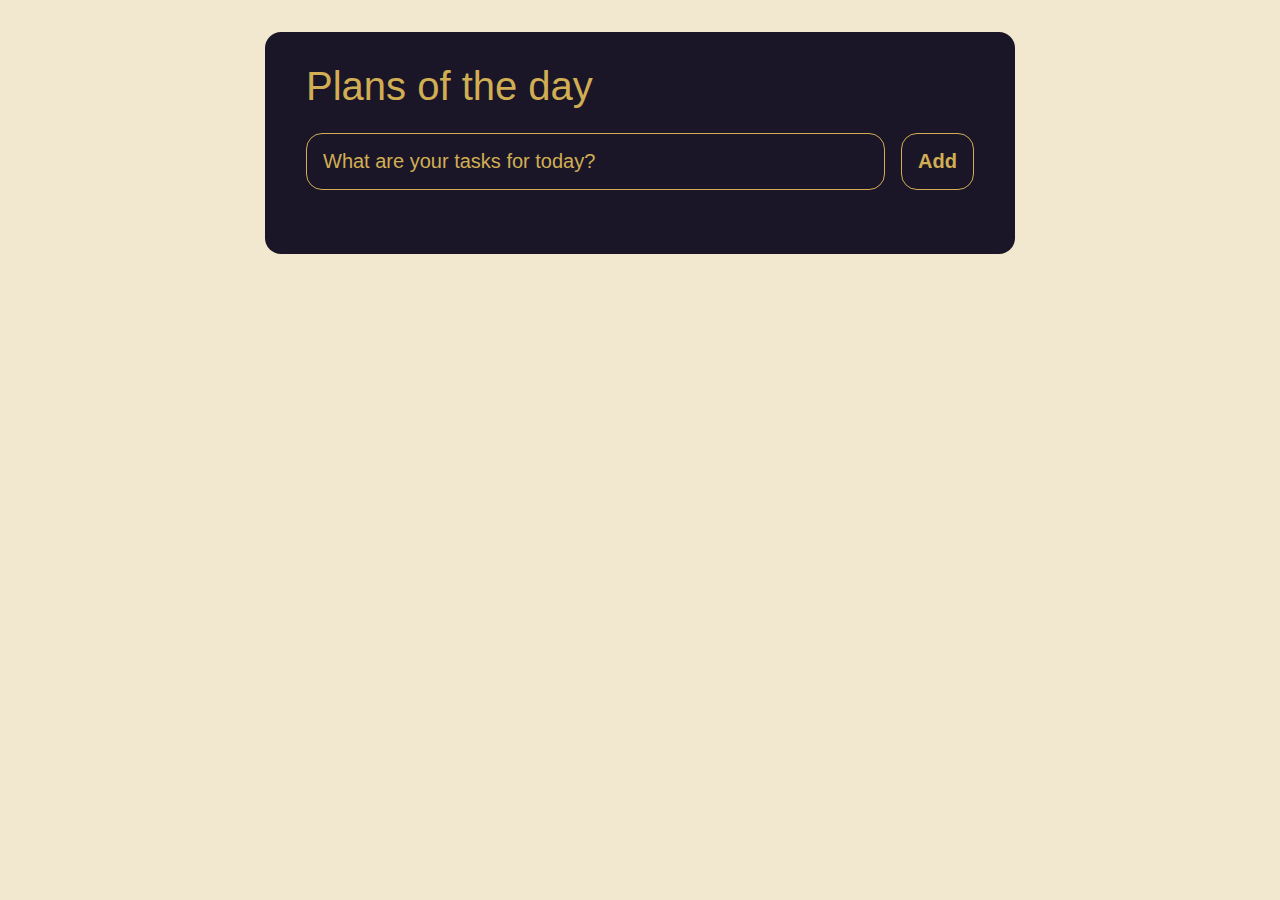
<file: to do/index.html>
<!DOCTYPE html>
<html lang="en">
<head>
    <meta charset="UTF-8">
    <meta http-equiv="X-UA-Compatible" content="IE=edge">
    <meta name="viewport" content="width=device-width, initial-scale=1.0">
    <link rel="stylesheet" href="style.css">
    <title>TodoList</title>
</head>
<body>
    <div class="container">
        <header>
            <h1>Plans of the day</h1>
            <form action="" id="task-form">
                <input type="text" id="task-input" placeholder="What are your tasks for today?">
                <input type="submit" id="task-submit" value="Add">
    
            </form>
        </header>
        <main>
            <section class="task-list">
                
               <div id="tasks">
                    
                </div>
    
            </section>
        </main>
    </div>
    


    <script src="main.js"></script>
</body>
</html>
</file>
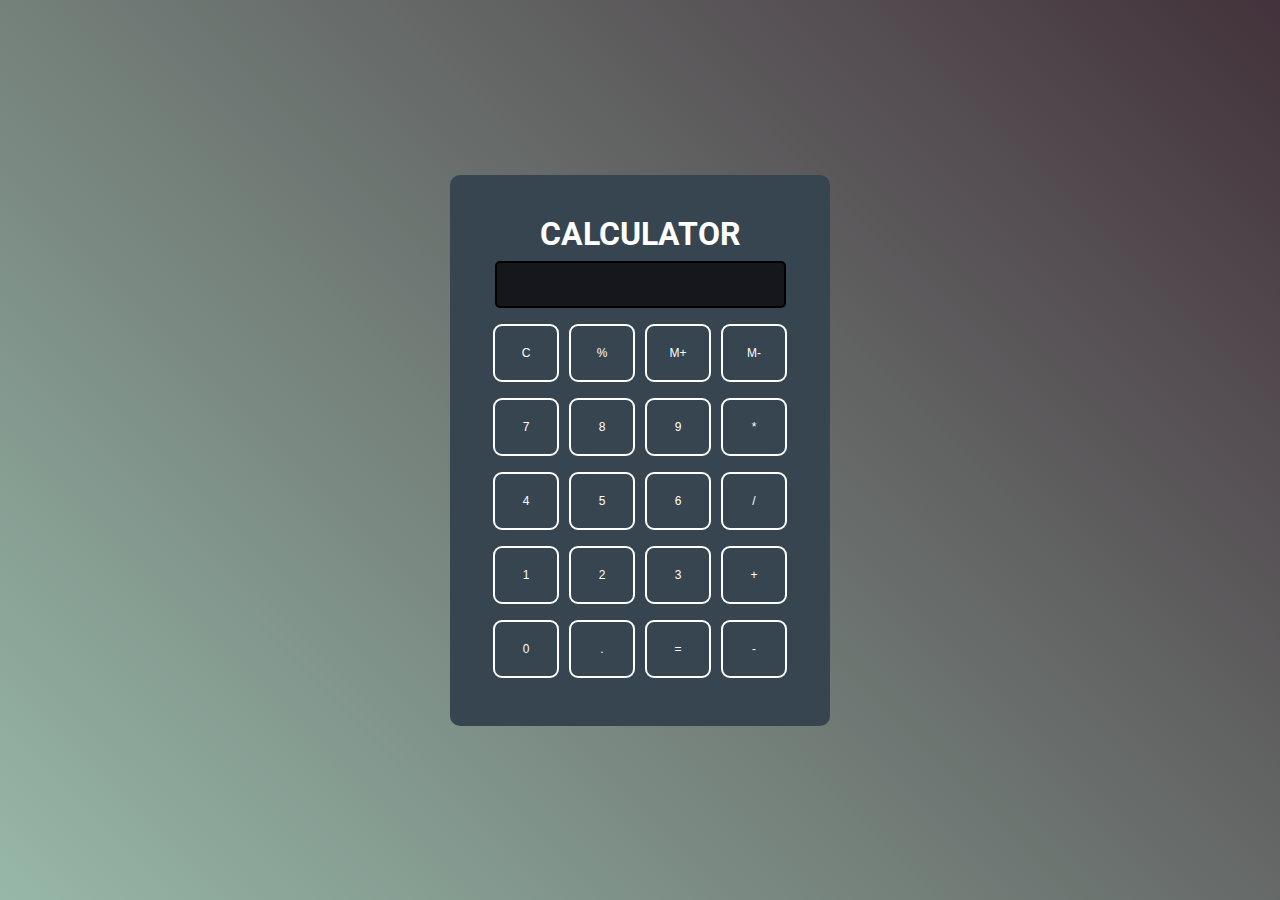
<file: calc.html>
<!DOCTYPE html>
<html lang="en">
<head>
    <meta charset="UTF-8">
    <meta http-equiv="X-UA-Compatible" content="IE=edge">
    <meta name="viewport" content="width=device-width, initial-scale=1.0">
    <title>Document</title>
    <link rel="stylesheet" href="./calc.css">
</head>
<body id="gradient">
    <div class="calc-container">
        <h1>CALCULATOR</h1>
        <div class="row">
            <input class="input" type="text">
        </div>
        <div class="row">
            <button class="button">C</button>            
            <button class="button">%</button>            
            <button class="button">M+</button>            
            <button class="button">M-</button>            
        </div>
        <div class="row">
            <button class="button">7</button>
            <button class="button">8</button>
            <button class="button">9</button>
            <button class="button">*</button>
        </div>
        <div class="row">
            <button class="button">4</button>
            <button class="button">5</button>
            <button class="button">6</button>
            <button class="button">/</button>
        </div>
        <div class="row">
            <button class="button">1</button>
            <button class="button">2</button>
            <button class="button">3</button>
            <button class="button">+</button>
        </div>
        <div class="row">
            <button class="button">0</button>
            <button class="button">.</button>
            <button class="button">=</button>
            <button class="button">-</button>
        </div>
    </div>
    <script src="calc.js"></script>
</body>
</html>
</file>
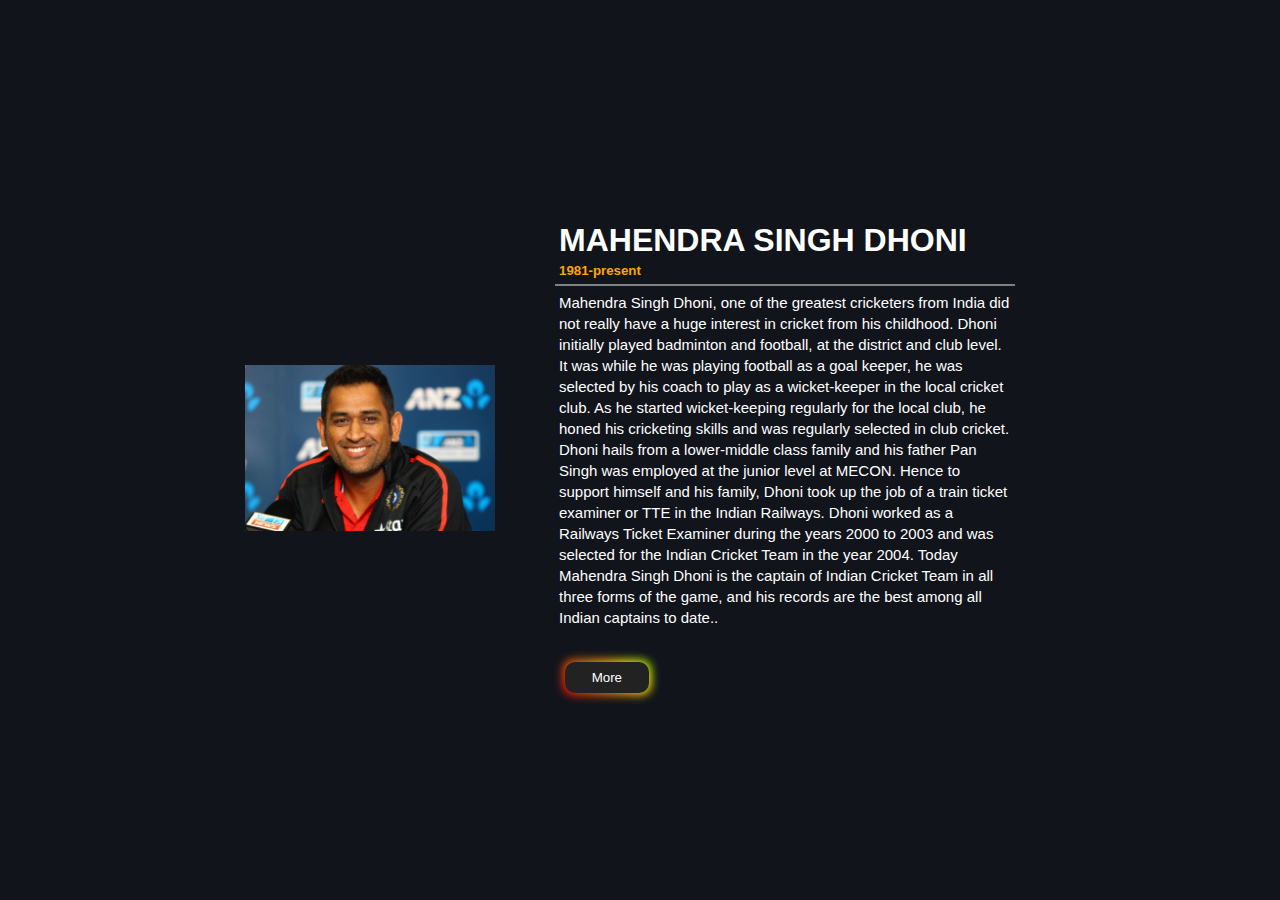
<file: tribute page/tribute.html>
<!DOCTYPE html>
<html lang="en">
<head>
    <meta charset="UTF-8">
    <meta http-equiv="X-UA-Compatible" content="IE=edge">
    <meta name="viewport" content="width=device-width, initial-scale=1.0">
    <title>Tribute</title>
    <link rel="stylesheet" href="./tribute.css">
</head>
<body>
    <div class="main-container">
        <div class="left-container">
            <img src="Dhoni-1024x682.jpg" alt="Image">
        </div>
        <div class="right-container">
            <div class="content-container">
                <h1>MAHENDRA SINGH DHONI</h1>
                <h5>1981-present</h5>
                <hr>
                <p>Mahendra Singh Dhoni, one of the greatest cricketers from India did not really have a huge interest in cricket from his childhood. Dhoni initially played badminton and football, at the district and club level. It was while he was playing football as a goal keeper, he was selected by his coach to play as a wicket-keeper in the local cricket club. As he started wicket-keeping regularly for the local club, he honed his cricketing skills and was regularly selected in club cricket. Dhoni hails from a lower-middle class family and his father Pan Singh was employed at the junior level at MECON. Hence to support himself and his family, Dhoni  took up the job of a train ticket examiner or TTE in the Indian Railways. Dhoni worked as a Railways Ticket Examiner during the years 2000 to 2003 and was selected for the Indian Cricket Team in the year 2004. Today Mahendra Singh Dhoni is the captain of Indian Cricket Team in all three forms of the game, and his records are the best among all Indian captains to date..</p>
            </div>
            <button onclick="displayToggle()">More</button>
        </div>
    </div>
    <div class="extra-container">
        <div class="extra-inner">
            <h3>Biography</h3>
            <p>Mahendra Singh Dhoni or as he is commonly known as MS Dhoni is an Indian cricketer who represents India on the International stage. On the domestic level, Dhoni plays first-class cricket for Jharkhand.Dhoni was born on 7 July 1981 in Ranchi, Bihar (now in Jharkhand). He was raised in a Hindu Rajput family. His parents belonged to the village of Lwali is in the Lamgara block of Almora District, Uttarakhand. Dhoni’s father, Pan Singh worked in junior management positions in MECON.</p>
        </div>
        <div class="extra-inner">
            <h3>Achievements</h3>
            <p>MSD led India to number 1 in test ranking for the first time ever in 2009.
                Dhoni remains the most successful Indian Test captain with 27 Test wins.
                He is the first Indian wicket-keeper to score 4,000 test runs.
                Dhoni’s 224 against Australia is the third-highest score by an Indian captain,  highest Test score by an Indian wicket-keeper, and the highest score by a wicket-keeper–captain.
                Dhoni’s century against Pakistan (148) is the fastest century scored by an Indian wicket-keeper and fourth overall.
                With 294 dismissals in his career, Dhoni tops the all-time dismissals list by Indian wicket-keepers.
                Dhoni has the most stumpings (38) to his name by any wicket-keeper in tests.
                He holds the record for most scalps in an innings (6) and in a match (9) by an Indian wicket-keeper.
                Dhoni is the third captain overall to win 100 games.</p>
        </div>
    </div>
    <script>
        function displayToggle(){
            const div = document.querySelector('.extra-container');
            const btn = document.querySelector('button');
            if(div.style.display==='none'){
                div.style.display = 'block';
                btn.innerHTML = 'Less';
            }
            else{
                div.style.display = 'none';
                btn.innerHTML = 'More';
            }
        }
    </script>
</body>
</html>
</file>
<file: to do/style.css>
:root{
    --lightgreen : #00b0c7;
    --orange: #19e416;
    --bg:#1b1627;
    --primarytext: #d1ae54;
}

*{
    box-sizing: border-box;
    margin: 0;
    font-family: 'Lucida Sans', 'Lucida Sans Regular', 'Lucida Grande', 'Lucida Sans Unicode', Geneva, Verdana, sans-serif;
}
body{
    display: flex;
    flex-direction: column;
    min-height: 100vh;
    background: #f2e8cf;
}
header{
    padding: 2rem 1rem;
    max-width: 700px;
    width: 100%;
    margin: 0 auto;
}
header h1{
    font-size: 2.5rem;
    font-weight: 400;
    color: var(--primarytext);
    margin-bottom: 1.5rem;
}
#task-form{
    display: flex;
}

input,button{
    appearance: none;
    border: none;
    outline: none;
    background: none;
}

#task-input{
    flex: 1 1 0%;
    background-color: var(--bg);
    padding: 1rem;
    border: 1px solid var(--primarytext);
    border-radius: 1rem;
    margin-right: 1rem;
    color: var(--primarytext);
    font-size: 1.25rem;
}
#task-input::placeholder{
    color: var(--primarytext);
}
#task-submit{
    color: var(--primarytext);
    font-size: 1.25rem;
    font-weight: 700;
    cursor: pointer;
    transition: 0.4s;
    border: 1px solid var(--primarytext);
    border-radius: 1rem;
    padding: 1rem;
}

#task-submit:hover{
    opacity: 0.8;
}

#task-submit:active{
    opacity: 0.6;
}
.container{
    background: var(--bg);
    flex: 0% 1 0%;
    max-width: 750px;
    width: 100%;
    margin: 2rem auto;
    border-radius: 1rem;
}
main{
    flex: 1 1 0%;
    max-width: 700px;
    width: 100%;
    margin: 0 auto;
}

.task-list{
    padding: 1rem;
}

#tasks .task{
    display: flex;
    justify-content: space-between;
    background-color: var(--bg);
    border: 1px solid var(--orange);
    padding: 1rem;
    border-radius: 1rem;
    margin-bottom: 1rem;
    margin-top: 1rem;
}
#tasks .task .content{
    flex: 1 1 0%;
}
#tasks .task .content .text{
    color: var(--primarytext);
    font-size: 1.13rem;
    width: 100%;
    display: block;
    transition: 0.4s;
}
#tasks .task .content .text:not(:read-only){
    color: var(--lightgreen);
}
#tasks .task .actions{
    display: flex;
    margin: 0 -0.5rem;
}

.task .actions button{
    cursor: pointer;
    font-size: 1rem;
    font-weight: 800;
    margin: 0 0.5rem;
    text-transform: uppercase;
    transition: 0.4s;
}
.task .actions button:hover{
    opacity: 0.8;
}

.task .actions button:active{
    opacity: 0.6;
}
.task .actions .Edit{
    color: var(--lightgreen);
}
.task .actions .Delete{
    color: crimson;
}
.task .actions .Completed{
    color: var(--orange)
}

.strike {
    text-decoration: line-through;
}
</file>
<file: calc.css>
@import url('https://fonts.googleapis.com/css2?family=Roboto:wght@300;700&display=swap');
*{
    margin: 0;
    padding: 0;
    box-sizing: border-box;
    color: white;
}
html, body {
  height: 100%;
  width: 100%;
  font-family: 'Roboto', sans-serif;
}
body{
    display: flex;
    justify-content: center;
    align-items: center;
}
#gradient {
    position: absolute;
    left: 0;
    top: 0;
    right: 0;
    bottom: 0;
    background: #836997;
}
h1{
    text-align: center;
    color: white;
    font-weight: 700;
}
.calc-container{
    display: flex;
    flex-direction: column;
    align-items: center;
    width: 380px;
    height: fit-content;
    padding: 40px;
    border-radius: 10px;
    margin: 30px;
    background-color: #36454F;
}
.row{
    margin: 8px 0;
}
.input{
    width: 291px;
    font-size: 20px;
    margin: 0;
    padding: 10px 10px;
    border: 2px solid black;
    border-radius: 5px;
    background-color: #16161D;;
}
.button{
    width: 66px;
    padding: 20px;
    margin: 0 3px;
    border: 2px solid white;
    border-radius: 9px;
    cursor: pointer;
    font-size: 12px;
    background-color: transparent;
}
</file>
<file: tribute page/tribute.css>
*{
    margin: 0;
    padding: 0;
    box-sizing: border-box;
    color: white;
    font-family: Arial, Helvetica, sans-serif;
}
body{
    display: flex;
    flex-direction: column;
    justify-content: center;
    align-items: center;
    background-color: #11141b;
    padding: 0 10%;
    min-height: 100vh;
}
.main-container{    
    height: 90vh;
    width: 90vw;
    display: flex;
    justify-content: center;
    align-items: center;
    flex-wrap: wrap;
}
.left-container{
    width: 250px;
    margin: 20px;
    overflow: hidden;
}
.left-container img{
    width: 100%;
    object-fit: contain;
}
.right-container{
    min-width: 400px;
    width: 500px;
    margin: 20px;
}
.content-container{
    width: 100%;
    padding: 20px;
}

.content-container h1{
    margin: 4px;
    text-transform: uppercase;
}

.content-container h5{
    color: orange;
    margin: 4px;
}

.content-container p{
    margin: 4px;
    line-height: 1.4;
    font-size: 15px;
}
hr{
    border: 1px solid grey;
    margin: 6px 0;
}

.right-container button{
    margin: 10px 30px;
    padding: 0.6em 2em;
    border: none;
    outline: none;
    color: rgb(255, 255, 255);
    background: #111;
    cursor: pointer;
    position: relative;
    z-index: 0;
    border-radius: 10px;
    user-select: none;
    touch-action: manipulation;
}

.right-container button:before {
  content: "";
  background: linear-gradient(
    45deg,
    #ff0000,
    #ff7300,
    #fffb00,
    #48ff00,
    #00ffd5,
    #002bff,
    #7a00ff,
    #ff00c8,
    #ff0000
  );
  position: absolute;
  top: -2px;
  left: -2px;
  background-size: 400%;
  z-index: -1;
  filter: blur(5px);
  -webkit-filter: blur(5px);
  width: calc(100% + 4px);
  height: calc(100% + 4px);
  animation: glowing-button-85 20s linear infinite;
  transition: opacity 0.3s ease-in-out;
  border-radius: 10px;
}

@keyframes glowing-button-85 {
  0% {
    background-position: 0 0;
  }
  50% {
    background-position: 400% 0;
  }
  100% {
    background-position: 0 0;
  }
}

.right-container button:after {
  z-index: -1;
  content: "";
  position: absolute;
  width: 100%;
  height: 100%;
  background: #222;
  left: 0;
  top: 0;
  border-radius: 10px;
}
.right-container button:hover{
    background: white;
    color: orange;
}
.extra-container{
    display: none;
}
.extra-inner{
    margin: 20px;
    border: 1px solid white;
    border-radius: 8px;
    padding: 10px;
}
.extra-inner h3{
    margin: 10px;
    color: orange;
    text-transform: uppercase;
}
.extra-inner p{
    margin: 10px;
    line-height: 1.4;
    font-size: 15px;
}
</file>
